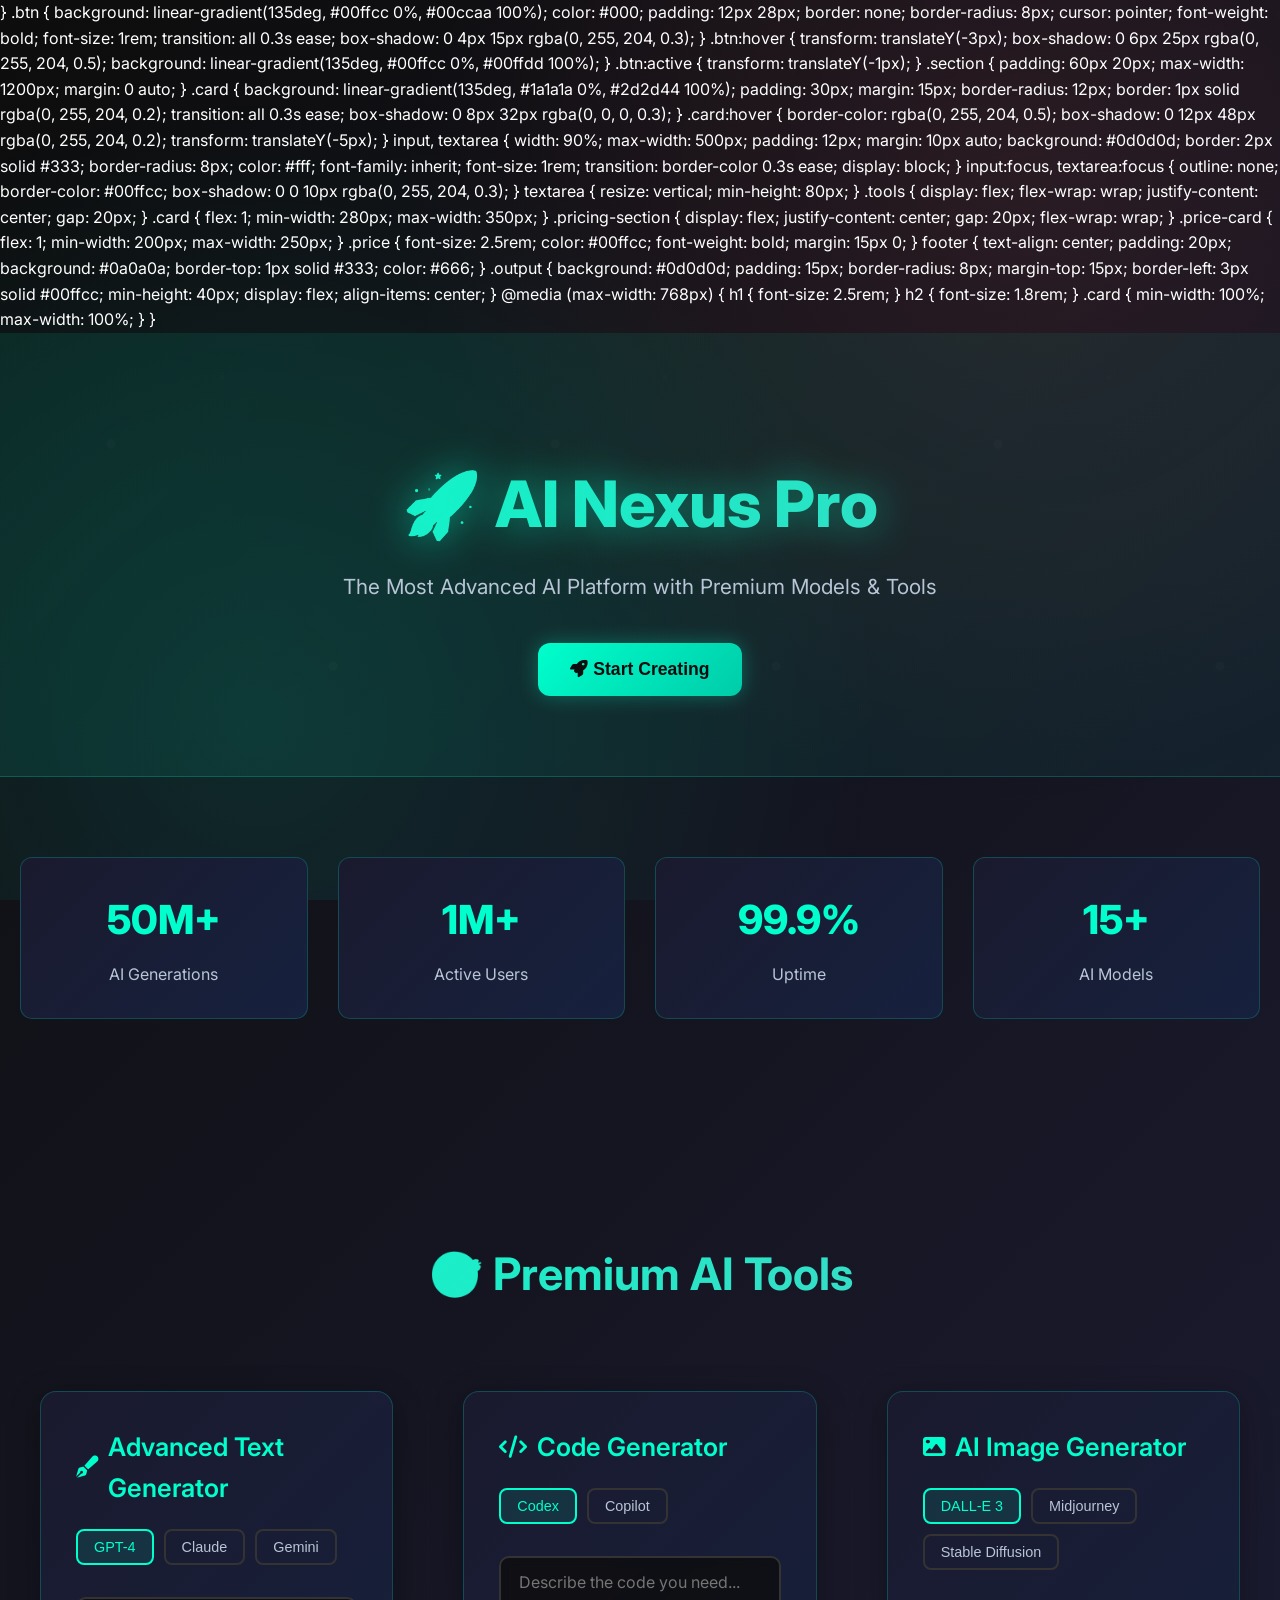
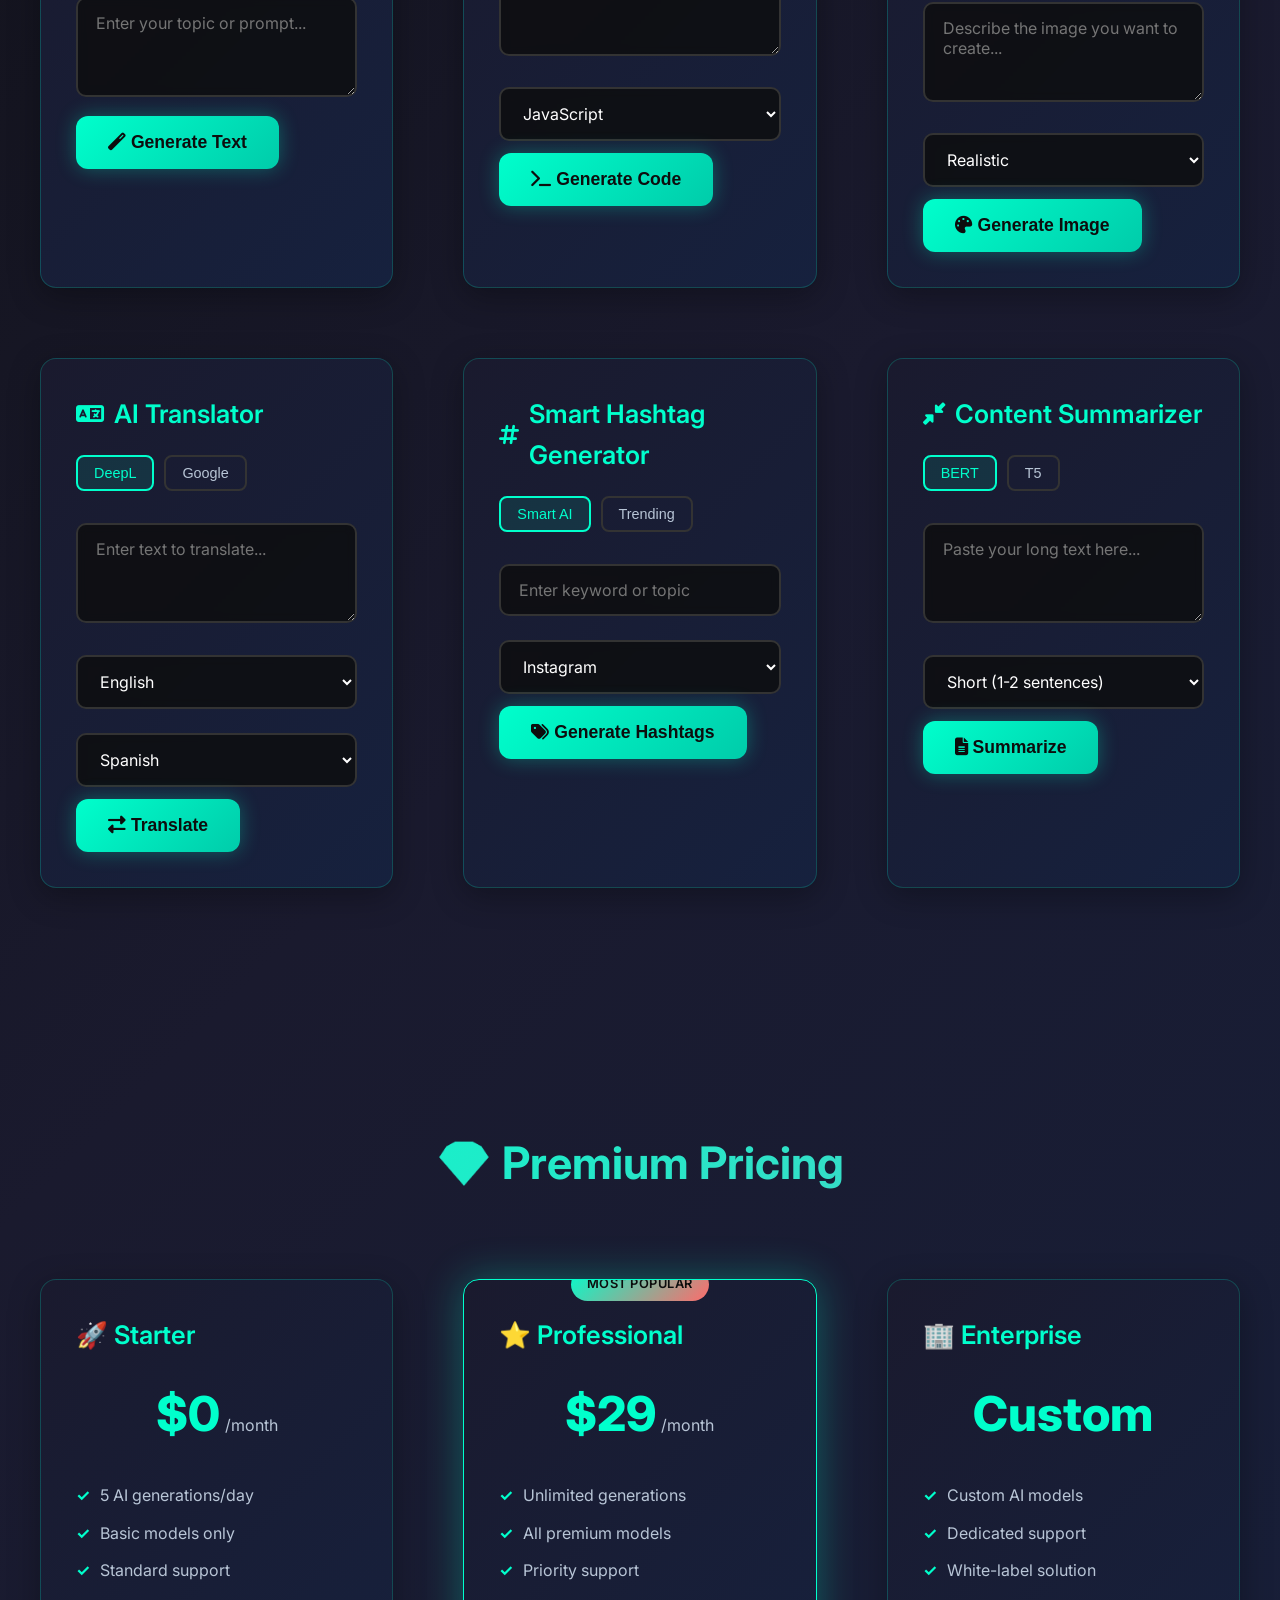
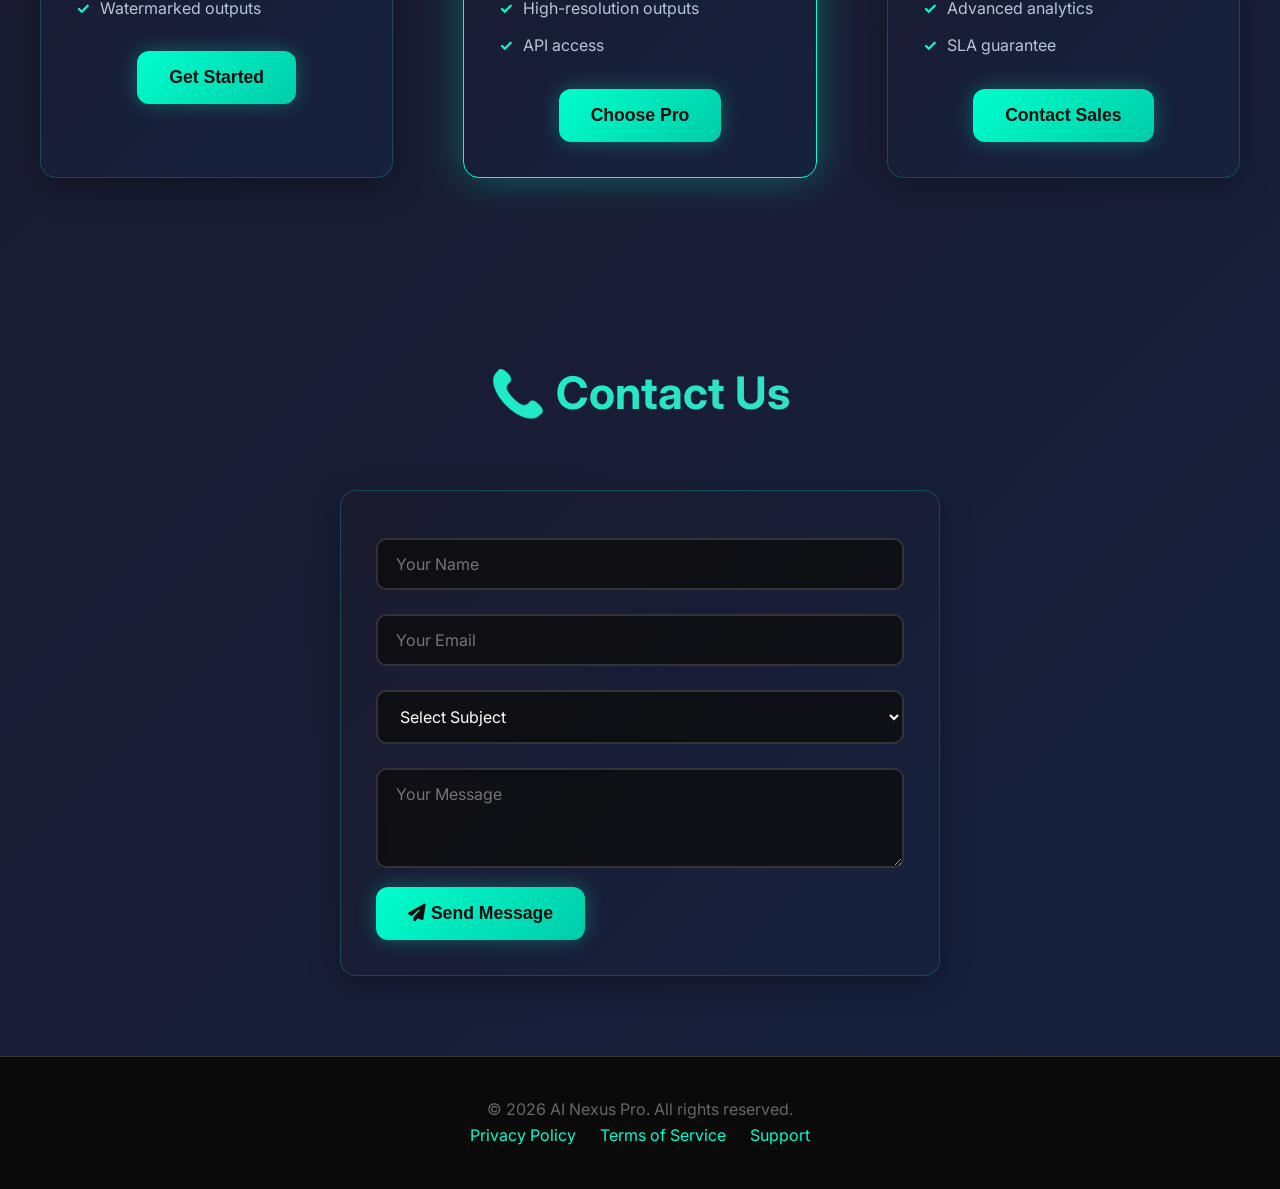
<file: index.html>
<!DOCTYPE html>
<html lang="en">
<head>
<meta charset="UTF-8">
<meta name="viewport" content="width=device-width, initial-scale=1.0">
<title>AI Nexus Pro - Premium AI Platform</title>
<link href="https://cdnjs.cloudflare.com/ajax/libs/font-awesome/6.4.0/css/all.min.css" rel="stylesheet">

<style>
@import url('https://fonts.googleapis.com/css2?family=Inter:wght@300;400;500;600;700;800&display=swap');

* {
    margin: 0;
    padding: 0;
    box-sizing: border-box;
}

:root {
    --primary: #00ffcc;
    --primary-dark: #00ccaa;
    --secondary: #ff6b6b;
    --accent: #4ecdc4;
    --dark: #0d0d0d;
    --darker: #0a0a0a;
    --card-bg: linear-gradient(135deg, #1a1a2e 0%, #16213e 100%);
    --text: #ffffff;
    --text-secondary: #b8c5d6;
    --border: rgba(0, 255, 204, 0.2);
    --shadow: 0 8px 32px rgba(0, 0, 0, 0.3);
    --glow: 0 0 20px rgba(0, 255, 204, 0.3);
}

body {
    font-family: 'Inter', sans-serif;
    background: linear-gradient(135deg, #0d0d0d 0%, #1a1a2e 50%, #16213e 100%);
    color: var(--text);
    line-height: 1.6;
    overflow-x: hidden;
}

body::before {
    content: '';
    position: fixed;
    top: 0;
    left: 0;
    width: 100%;
    height: 100%;
    background: radial-gradient(circle at 20% 80%, rgba(0, 255, 204, 0.1) 0%, transparent 50%),
                radial-gradient(circle at 80% 20%, rgba(255, 107, 107, 0.1) 0%, transparent 50%);
    pointer-events: none;
    z-index: -1;
}

header {
    text-align: center;
    padding: 120px 20px 80px;
    background: linear-gradient(135deg, rgba(0, 255, 204, 0.1) 0%, rgba(0, 255, 204, 0.05) 100%);
    border-bottom: 1px solid var(--border);
    position: relative;
}

header::before {
    content: '';
    position: absolute;
    top: 0;
    left: 0;
    right: 0;
    bottom: 0;
    background: url('data:image/svg+xml,<svg xmlns="http://www.w3.org/2000/svg" viewBox="0 0 100 100"><defs><pattern id="grain" width="100" height="100" patternUnits="userSpaceOnUse"><circle cx="25" cy="25" r="1" fill="rgba(255,255,255,0.03)"/><circle cx="75" cy="75" r="1" fill="rgba(255,255,255,0.03)"/><circle cx="50" cy="10" r="0.5" fill="rgba(255,255,255,0.02)"/></pattern></defs><rect width="100" height="100" fill="url(%23grain)"/></svg>');
    opacity: 0.5;
}

h1 {
    font-size: 4rem;
    font-weight: 800;
    margin-bottom: 15px;
    background: linear-gradient(135deg, var(--primary) 0%, var(--accent) 100%);
    -webkit-background-clip: text;
    -webkit-text-fill-color: transparent;
    background-clip: text;
    text-shadow: 0 0 40px rgba(0, 255, 204, 0.5);
    animation: glow 2s ease-in-out infinite alternate;
}

@keyframes glow {
    from { text-shadow: 0 0 20px rgba(0, 255, 204, 0.5); }
    to { text-shadow: 0 0 30px rgba(0, 255, 204, 0.8), 0 0 40px rgba(0, 255, 204, 0.3); }
}

.subtitle {
    font-size: 1.3rem;
    color: var(--text-secondary);
    margin-bottom: 40px;
    font-weight: 400;
}

.btn {
    background: linear-gradient(135deg, var(--primary) 0%, var(--primary-dark) 100%);
    color: var(--dark);
    padding: 16px 32px;
    border: none;
    border-radius: 12px;
    cursor: pointer;
    font-weight: 600;
    font-size: 1.1rem;
    transition: all 0.3s ease;
    box-shadow: var(--glow);
    position: relative;
    overflow: hidden;
}

.btn::before {
    content: '';
    position: absolute;
    top: 0;
    left: -100%;
    width: 100%;
    height: 100%;
    background: linear-gradient(90deg, transparent, rgba(255, 255, 255, 0.2), transparent);
    transition: left 0.5s;
}

.btn:hover::before {
    left: 100%;
}

.btn:hover {
    transform: translateY(-3px);
    box-shadow: 0 12px 40px rgba(0, 255, 204, 0.4);
    background: linear-gradient(135deg, var(--primary) 0%, #00ffdd 100%);
}

.btn:active {
    transform: translateY(-1px);
}

.section {
    padding: 80px 20px;
    max-width: 1400px;
    margin: 0 auto;
}

.section-title {
    font-size: 2.8rem;
    font-weight: 700;
    text-align: center;
    margin-bottom: 60px;
    background: linear-gradient(135deg, var(--primary) 0%, var(--accent) 100%);
    -webkit-background-clip: text;
    -webkit-text-fill-color: transparent;
    background-clip: text;
}

.card {
    background: var(--card-bg);
    padding: 35px;
    margin: 20px;
    border-radius: 16px;
    border: 1px solid var(--border);
    transition: all 0.4s ease;
    box-shadow: var(--shadow);
    backdrop-filter: blur(10px);
    position: relative;
    overflow: hidden;
}

.card::before {
    content: '';
    position: absolute;
    top: 0;
    left: 0;
    right: 0;
    height: 2px;
    background: linear-gradient(90deg, var(--primary), var(--secondary));
    transform: scaleX(0);
    transition: transform 0.3s ease;
}

.card:hover::before {
    transform: scaleX(1);
}

.card:hover {
    border-color: rgba(0, 255, 204, 0.4);
    box-shadow: 0 20px 60px rgba(0, 255, 204, 0.2);
    transform: translateY(-8px);
}

.card h3 {
    font-size: 1.6rem;
    font-weight: 600;
    margin-bottom: 20px;
    color: var(--primary);
    display: flex;
    align-items: center;
    gap: 10px;
}

.card h3 i {
    font-size: 1.4rem;
}

input, textarea, select {
    width: 100%;
    padding: 14px 18px;
    margin: 12px 0;
    background: rgba(13, 13, 13, 0.8);
    border: 2px solid #333;
    border-radius: 10px;
    color: var(--text);
    font-family: inherit;
    font-size: 1rem;
    transition: all 0.3s ease;
    backdrop-filter: blur(5px);
}

input:focus, textarea:focus, select:focus {
    outline: none;
    border-color: var(--primary);
    box-shadow: 0 0 20px rgba(0, 255, 204, 0.3);
    background: rgba(13, 13, 13, 0.9);
}

textarea {
    resize: vertical;
    min-height: 100px;
}

.model-selector {
    display: flex;
    gap: 10px;
    margin-bottom: 20px;
    flex-wrap: wrap;
}

.model-btn {
    padding: 8px 16px;
    border: 2px solid #333;
    border-radius: 8px;
    background: transparent;
    color: var(--text-secondary);
    cursor: pointer;
    transition: all 0.3s ease;
    font-size: 0.9rem;
}

.model-btn.active {
    border-color: var(--primary);
    color: var(--primary);
    background: rgba(0, 255, 204, 0.1);
}

.model-btn:hover {
    border-color: var(--primary);
    color: var(--primary);
}

.tools-grid {
    display: grid;
    grid-template-columns: repeat(auto-fit, minmax(350px, 1fr));
    gap: 30px;
    margin-bottom: 60px;
}

.output {
    background: rgba(13, 13, 13, 0.9);
    padding: 20px;
    border-radius: 12px;
    margin-top: 20px;
    border-left: 4px solid var(--primary);
    min-height: 60px;
    display: none;
    backdrop-filter: blur(5px);
    border: 1px solid rgba(0, 255, 204, 0.1);
}

.output.show {
    display: block;
    animation: fadeIn 0.5s ease;
}

@keyframes fadeIn {
    from { opacity: 0; transform: translateY(10px); }
    to { opacity: 1; transform: translateY(0); }
}

.pricing-grid {
    display: grid;
    grid-template-columns: repeat(auto-fit, minmax(300px, 1fr));
    gap: 30px;
}

.price-card {
    text-align: center;
    position: relative;
}

.price-card.popular {
    border-color: var(--primary);
    box-shadow: 0 0 40px rgba(0, 255, 204, 0.3);
}

.price-card.popular::after {
    content: 'MOST POPULAR';
    position: absolute;
    top: -12px;
    left: 50%;
    transform: translateX(-50%);
    background: linear-gradient(135deg, var(--primary) 0%, var(--secondary) 100%);
    color: var(--dark);
    padding: 6px 16px;
    border-radius: 20px;
    font-size: 0.8rem;
    font-weight: 600;
    letter-spacing: 0.5px;
}

.price {
    font-size: 3rem;
    font-weight: 800;
    color: var(--primary);
    margin: 20px 0;
    display: flex;
    align-items: baseline;
    justify-content: center;
    gap: 5px;
}

.price span {
    font-size: 1rem;
    color: var(--text-secondary);
    font-weight: 400;
}

.features {
    text-align: left;
    margin: 30px 0;
}

.features li {
    margin: 12px 0;
    color: var(--text-secondary);
    display: flex;
    align-items: center;
    gap: 10px;
}

.features li::before {
    content: '✓';
    color: var(--primary);
    font-weight: bold;
}

.contact-form {
    max-width: 600px;
    margin: 0 auto;
}

.stats {
    display: grid;
    grid-template-columns: repeat(auto-fit, minmax(200px, 1fr));
    gap: 30px;
    margin-bottom: 60px;
}

.stat-card {
    text-align: center;
    padding: 30px;
    background: var(--card-bg);
    border-radius: 12px;
    border: 1px solid var(--border);
}

.stat-number {
    font-size: 2.5rem;
    font-weight: 800;
    color: var(--primary);
    margin-bottom: 10px;
}

.stat-label {
    color: var(--text-secondary);
    font-size: 1rem;
}

footer {
    text-align: center;
    padding: 40px 20px;
    background: var(--darker);
    border-top: 1px solid #333;
    color: #666;
}

footer a {
    color: var(--primary);
    text-decoration: none;
    margin: 0 10px;
}

footer a:hover {
    text-decoration: underline;
}

@media (max-width: 768px) {
    h1 {
        font-size: 2.5rem;
    }

    .section-title {
        font-size: 2rem;
    }

    .tools-grid {
        grid-template-columns: 1fr;
    }

    .pricing-grid {
        grid-template-columns: 1fr;
    }

    .card {
        margin: 10px;
        padding: 25px;
    }
}

.loading {
    display: inline-block;
    width: 20px;
    height: 20px;
    border: 2px solid rgba(255, 255, 255, 0.3);
    border-radius: 50%;
    border-top-color: var(--primary);
    animation: spin 1s ease-in-out infinite;
    margin-right: 10px;
}

@keyframes spin {
    to { transform: rotate(360deg); }
}
</style>
</head>
}

.btn {
    background: linear-gradient(135deg, #00ffcc 0%, #00ccaa 100%);
    color: #000;
    padding: 12px 28px;
    border: none;
    border-radius: 8px;
    cursor: pointer;
    font-weight: bold;
    font-size: 1rem;
    transition: all 0.3s ease;
    box-shadow: 0 4px 15px rgba(0, 255, 204, 0.3);
}

.btn:hover {
    transform: translateY(-3px);
    box-shadow: 0 6px 25px rgba(0, 255, 204, 0.5);
    background: linear-gradient(135deg, #00ffcc 0%, #00ffdd 100%);
}

.btn:active {
    transform: translateY(-1px);
}

.section {
    padding: 60px 20px;
    max-width: 1200px;
    margin: 0 auto;
}

.card {
    background: linear-gradient(135deg, #1a1a1a 0%, #2d2d44 100%);
    padding: 30px;
    margin: 15px;
    border-radius: 12px;
    border: 1px solid rgba(0, 255, 204, 0.2);
    transition: all 0.3s ease;
    box-shadow: 0 8px 32px rgba(0, 0, 0, 0.3);
}

.card:hover {
    border-color: rgba(0, 255, 204, 0.5);
    box-shadow: 0 12px 48px rgba(0, 255, 204, 0.2);
    transform: translateY(-5px);
}

input, textarea {
    width: 90%;
    max-width: 500px;
    padding: 12px;
    margin: 10px auto;
    background: #0d0d0d;
    border: 2px solid #333;
    border-radius: 8px;
    color: #fff;
    font-family: inherit;
    font-size: 1rem;
    transition: border-color 0.3s ease;
    display: block;
}

input:focus, textarea:focus {
    outline: none;
    border-color: #00ffcc;
    box-shadow: 0 0 10px rgba(0, 255, 204, 0.3);
}

textarea {
    resize: vertical;
    min-height: 80px;
}

.tools {
    display: flex;
    flex-wrap: wrap;
    justify-content: center;
    gap: 20px;
}

.card {
    flex: 1;
    min-width: 280px;
    max-width: 350px;
}

.pricing-section {
    display: flex;
    justify-content: center;
    gap: 20px;
    flex-wrap: wrap;
}

.price-card {
    flex: 1;
    min-width: 200px;
    max-width: 250px;
}

.price {
    font-size: 2.5rem;
    color: #00ffcc;
    font-weight: bold;
    margin: 15px 0;
}

footer {
    text-align: center;
    padding: 20px;
    background: #0a0a0a;
    border-top: 1px solid #333;
    color: #666;
}

.output {
    background: #0d0d0d;
    padding: 15px;
    border-radius: 8px;
    margin-top: 15px;
    border-left: 3px solid #00ffcc;
    min-height: 40px;
    display: flex;
    align-items: center;
}

@media (max-width: 768px) {
    h1 {
        font-size: 2.5rem;
    }
    
    h2 {
        font-size: 1.8rem;
    }
    
    .card {
        min-width: 100%;
        max-width: 100%;
    }
}
</style>
</head>

<body>

<header>
    <h1>🚀 AI Nexus Pro</h1>
    <p class="subtitle">The Most Advanced AI Platform with Premium Models & Tools</p>
    <button class="btn" onclick="document.querySelector('.tools-section').scrollIntoView({behavior: 'smooth'})">
        <i class="fas fa-rocket"></i> Start Creating
    </button>
</header>

<section class="section">
    <div class="stats">
        <div class="stat-card">
            <div class="stat-number">50M+</div>
            <div class="stat-label">AI Generations</div>
        </div>
        <div class="stat-card">
            <div class="stat-number">1M+</div>
            <div class="stat-label">Active Users</div>
        </div>
        <div class="stat-card">
            <div class="stat-number">99.9%</div>
            <div class="stat-label">Uptime</div>
        </div>
        <div class="stat-card">
            <div class="stat-number">15+</div>
            <div class="stat-label">AI Models</div>
        </div>
    </div>
</section>

<section class="section tools-section">
    <h2 class="section-title">🎯 Premium AI Tools</h2>

    <div class="tools-grid">

        <!-- Text Generation -->
        <div class="card">
            <h3><i class="fas fa-pen-fancy"></i> Advanced Text Generator</h3>
            <div class="model-selector">
                <button class="model-btn active" onclick="setModel(this, 'gpt4')">GPT-4</button>
                <button class="model-btn" onclick="setModel(this, 'claude')">Claude</button>
                <button class="model-btn" onclick="setModel(this, 'gemini')">Gemini</button>
            </div>
            <textarea id="textInput" placeholder="Enter your topic or prompt..."></textarea>
            <button class="btn" onclick="generateText()">
                <i class="fas fa-magic"></i> Generate Text
            </button>
            <div id="textOutput" class="output"></div>
        </div>

        <!-- Code Generator -->
        <div class="card">
            <h3><i class="fas fa-code"></i> Code Generator</h3>
            <div class="model-selector">
                <button class="model-btn active" onclick="setModel(this, 'codex')">Codex</button>
                <button class="model-btn" onclick="setModel(this, 'copilot')">Copilot</button>
            </div>
            <textarea id="codeInput" placeholder="Describe the code you need..."></textarea>
            <select id="languageSelect">
                <option value="javascript">JavaScript</option>
                <option value="python">Python</option>
                <option value="java">Java</option>
                <option value="cpp">C++</option>
                <option value="html">HTML/CSS</option>
            </select>
            <button class="btn" onclick="generateCode()">
                <i class="fas fa-terminal"></i> Generate Code
            </button>
            <div id="codeOutput" class="output"></div>
        </div>

        <!-- Image Generation -->
        <div class="card">
            <h3><i class="fas fa-image"></i> AI Image Generator</h3>
            <div class="model-selector">
                <button class="model-btn active" onclick="setModel(this, 'dalle3')">DALL-E 3</button>
                <button class="model-btn" onclick="setModel(this, 'midjourney')">Midjourney</button>
                <button class="model-btn" onclick="setModel(this, 'stable')">Stable Diffusion</button>
            </div>
            <textarea id="imageInput" placeholder="Describe the image you want to create..."></textarea>
            <select id="styleSelect">
                <option value="realistic">Realistic</option>
                <option value="artistic">Artistic</option>
                <option value="anime">Anime</option>
                <option value="abstract">Abstract</option>
            </select>
            <button class="btn" onclick="generateImage()">
                <i class="fas fa-palette"></i> Generate Image
            </button>
            <div id="imageOutput" class="output"></div>
        </div>

        <!-- Translation -->
        <div class="card">
            <h3><i class="fas fa-language"></i> AI Translator</h3>
            <div class="model-selector">
                <button class="model-btn active" onclick="setModel(this, 'deepl')">DeepL</button>
                <button class="model-btn" onclick="setModel(this, 'google')">Google</button>
            </div>
            <textarea id="translateInput" placeholder="Enter text to translate..."></textarea>
            <select id="fromLang">
                <option value="en">English</option>
                <option value="es">Spanish</option>
                <option value="fr">French</option>
                <option value="de">German</option>
                <option value="hi">Hindi</option>
            </select>
            <select id="toLang">
                <option value="es">Spanish</option>
                <option value="fr">French</option>
                <option value="de">German</option>
                <option value="hi">Hindi</option>
                <option value="en">English</option>
            </select>
            <button class="btn" onclick="translateText()">
                <i class="fas fa-exchange-alt"></i> Translate
            </button>
            <div id="translateOutput" class="output"></div>
        </div>

        <!-- Hashtag Generator -->
        <div class="card">
            <h3><i class="fas fa-hashtag"></i> Smart Hashtag Generator</h3>
            <div class="model-selector">
                <button class="model-btn active" onclick="setModel(this, 'smart')">Smart AI</button>
                <button class="model-btn" onclick="setModel(this, 'trending')">Trending</button>
            </div>
            <input id="hashInput" placeholder="Enter keyword or topic" type="text">
            <select id="platformSelect">
                <option value="instagram">Instagram</option>
                <option value="twitter">Twitter</option>
                <option value="tiktok">TikTok</option>
                <option value="linkedin">LinkedIn</option>
            </select>
            <button class="btn" onclick="generateHash()">
                <i class="fas fa-tags"></i> Generate Hashtags
            </button>
            <div id="hashOutput" class="output"></div>
        </div>

        <!-- Content Summarizer -->
        <div class="card">
            <h3><i class="fas fa-compress-alt"></i> Content Summarizer</h3>
            <div class="model-selector">
                <button class="model-btn active" onclick="setModel(this, 'bert')">BERT</button>
                <button class="model-btn" onclick="setModel(this, 't5')">T5</button>
            </div>
            <textarea id="summaryInput" placeholder="Paste your long text here..."></textarea>
            <select id="summaryLength">
                <option value="short">Short (1-2 sentences)</option>
                <option value="medium">Medium (3-5 sentences)</option>
                <option value="long">Long (detailed)</option>
            </select>
            <button class="btn" onclick="generateSummary()">
                <i class="fas fa-file-alt"></i> Summarize
            </button>
            <div id="summaryOutput" class="output"></div>
        </div>

    </div>
</section>

<section class="section">
    <h2 class="section-title">💎 Premium Pricing</h2>
    <div class="pricing-grid">
        <div class="card price-card">
            <h3>🚀 Starter</h3>
            <div class="price">$0<span>/month</span></div>
            <ul class="features">
                <li>5 AI generations/day</li>
                <li>Basic models only</li>
                <li>Standard support</li>
                <li>Watermarked outputs</li>
            </ul>
            <button class="btn">Get Started</button>
        </div>

        <div class="card price-card popular">
            <h3>⭐ Professional</h3>
            <div class="price">$29<span>/month</span></div>
            <ul class="features">
                <li>Unlimited generations</li>
                <li>All premium models</li>
                <li>Priority support</li>
                <li>High-resolution outputs</li>
                <li>API access</li>
            </ul>
            <button class="btn">Choose Pro</button>
        </div>

        <div class="card price-card">
            <h3>🏢 Enterprise</h3>
            <div class="price">Custom</div>
            <ul class="features">
                <li>Custom AI models</li>
                <li>Dedicated support</li>
                <li>White-label solution</li>
                <li>Advanced analytics</li>
                <li>SLA guarantee</li>
            </ul>
            <button class="btn">Contact Sales</button>
        </div>
    </div>
</section>

<section class="section">
    <h2 class="section-title">📞 Contact Us</h2>
    <div class="contact-form card">
        <input id="contactName" placeholder="Your Name" type="text">
        <input id="contactEmail" placeholder="Your Email" type="email">
        <select id="contactSubject">
            <option value="">Select Subject</option>
            <option value="support">Technical Support</option>
            <option value="billing">Billing</option>
            <option value="enterprise">Enterprise Inquiry</option>
            <option value="feedback">Feedback</option>
        </select>
        <textarea id="contactMsg" placeholder="Your Message"></textarea>
        <button class="btn" onclick="sendMessage()">
            <i class="fas fa-paper-plane"></i> Send Message
        </button>
    </div>
</section>

<footer>
    <p>&copy; 2026 AI Nexus Pro. All rights reserved.</p>
    <div>
        <a href="#privacy">Privacy Policy</a>
        <a href="#terms">Terms of Service</a>
        <a href="#support">Support</a>
    </div>
</footer>

<script>
// Global variables
let currentModels = {
    text: 'gpt4',
    code: 'codex',
    image: 'dalle3',
    translate: 'deepl',
    hash: 'smart',
    summary: 'bert'
};

function setModel(button, model) {
    // Remove active class from siblings
    const siblings = button.parentNode.children;
    for (let sibling of siblings) {
        sibling.classList.remove('active');
    }
    // Add active class to clicked button
    button.classList.add('active');

    // Update current model based on tool type
    const toolType = button.closest('.card').querySelector('h3 i').className.split('-')[1];
    currentModels[toolType] = model;
}

function showLoading(button) {
    const originalText = button.innerHTML;
    button.innerHTML = '<span class="loading"></span>Generating...';
    button.disabled = true;
    return originalText;
}

function hideLoading(button, originalText) {
    button.innerHTML = originalText;
    button.disabled = false;
}

function generateText() {
    const input = document.getElementById('textInput').value.trim();
    if (!input) {
        alert('Please enter a topic!');
        return;
    }

    const button = event.target;
    const originalText = showLoading(button);

    setTimeout(() => {
        const output = document.getElementById('textOutput');
        const model = currentModels.text;

        let result = '';
        switch(model) {
            case 'gpt4':
                result = `🚀 GPT-4 Result:\n\n${input} represents the cutting-edge of technological innovation. With advanced neural networks and deep learning capabilities, ${input} is transforming industries worldwide. The future holds limitless possibilities as AI continues to evolve and integrate seamlessly into our daily lives.`;
                break;
            case 'claude':
                result = `🤖 Claude Result:\n\n${input} embodies the next generation of intelligent systems. Through sophisticated language models and ethical AI development, ${input} demonstrates how artificial intelligence can enhance human creativity and problem-solving capabilities.`;
                break;
            case 'gemini':
                result = `💎 Gemini Result:\n\n${input} showcases the power of multimodal AI. Combining text, vision, and reasoning capabilities, ${input} opens new frontiers in how we interact with and understand complex information systems.`;
                break;
        }

        output.innerText = result;
        output.classList.add('show');
        hideLoading(button, originalText);
    }, 1500);
}

function generateCode() {
    const input = document.getElementById('codeInput').value.trim();
    const language = document.getElementById('languageSelect').value;

    if (!input) {
        alert('Please describe the code you need!');
        return;
    }

    const button = event.target;
    const originalText = showLoading(button);

    setTimeout(() => {
        const output = document.getElementById('codeOutput');
        const model = currentModels.code;

        let result = '';
        switch(language) {
            case 'javascript':
                result = `// JavaScript function for ${input}\n\nfunction ${input.replace(/\s+/g, '')}() {\n    // Implementation\n    console.log('${input} executed successfully!');\n    return true;\n}`;
                break;
            case 'python':
                result = `# Python function for ${input}\n\ndef ${input.replace(/\s+/g, '_').toLowerCase()}():\n    """${input} implementation"""\n    print("${input} executed successfully!")\n    return True`;
                break;
            case 'java':
                result = `// Java class for ${input}\npublic class ${input.replace(/\s+/g, '')} {\n    public static void main(String[] args) {\n        System.out.println("${input} executed successfully!");\n    }\n}`;
                break;
            case 'cpp':
                result = `// C++ function for ${input}\n#include <iostream>\n\nvoid ${input.replace(/\s+/g, '')}() {\n    std::cout << "${input} executed successfully!" << std::endl;\n}`;
                break;
            case 'html':
                result = `<!-- HTML template for ${input} -->\n<!DOCTYPE html>\n<html>\n<head>\n    <title>${input}</title>\n</head>\n<body>\n    <h1>${input}</h1>\n    <p>Content for ${input}</p>\n</body>\n</html>`;
                break;
        }

        output.innerHTML = `<pre><code>${result}</code></pre>`;
        output.classList.add('show');
        hideLoading(button, originalText);
    }, 1200);
}

function generateImage() {
    const input = document.getElementById('imageInput').value.trim();
    const style = document.getElementById('styleSelect').value;

    if (!input) {
        alert('Please describe the image!');
        return;
    }

    const button = event.target;
    const originalText = showLoading(button);

    setTimeout(() => {
        const output = document.getElementById('imageOutput');
        const model = currentModels.image;

        let result = '';
        switch(style) {
            case 'realistic':
                result = `🎨 Ultra-realistic ${input}, professional photography, 8K resolution, cinematic lighting, award-winning composition, sharp focus, vibrant colors, photorealistic details.`;
                break;
            case 'artistic':
                result = `🖼️ Artistic ${input}, digital painting, vibrant colors, detailed brushwork, masterpiece quality, gallery-worthy, artistic composition.`;
                break;
            case 'anime':
                result = `🎭 Anime-style ${input}, vibrant colors, detailed character design, studio quality, beautiful artwork, anime aesthetic.`;
                break;
            case 'abstract':
                result = `🎨 Abstract ${input}, modern art, geometric shapes, vibrant colors, contemporary design, artistic expression.`;
                break;
        }

        output.innerHTML = `<div style="text-align: center;"><div style="width: 200px; height: 200px; background: linear-gradient(135deg, #667eea 0%, #764ba2 100%); border-radius: 12px; margin: 0 auto 15px; display: flex; align-items: center; justify-content: center; color: white; font-weight: bold;">AI Generated Image</div><p>${result}</p></div>`;
        output.classList.add('show');
        hideLoading(button, originalText);
    }, 2000);
}

function translateText() {
    const input = document.getElementById('translateInput').value.trim();
    const fromLang = document.getElementById('fromLang').value;
    const toLang = document.getElementById('toLang').value;

    if (!input) {
        alert('Please enter text to translate!');
        return;
    }

    const button = event.target;
    const originalText = showLoading(button);

    setTimeout(() => {
        const output = document.getElementById('translateOutput');
        const model = currentModels.translate;

        // Simple mock translations (in real app, this would call actual translation API)
        const translations = {
            'en-es': `${input} (Translated to Spanish)`,
            'en-fr': `${input} (Traduit en français)`,
            'en-de': `${input} (Übersetzt auf Deutsch)`,
            'en-hi': `${input} (हिंदी में अनुवादित)`,
            'es-en': `${input} (Translated to English)`,
            'fr-en': `${input} (Translated to English)`,
            'de-en': `${input} (Translated to English)`,
            'hi-en': `${input} (Translated to English)`
        };

        const key = `${fromLang}-${toLang}`;
        const result = translations[key] || `${input} (Translation not available for this language pair)`;

        output.innerText = `🌍 Translation Result:\n\n${result}`;
        output.classList.add('show');
        hideLoading(button, originalText);
    }, 1000);
}

function generateHash() {
    const input = document.getElementById('hashInput').value.trim();
    const platform = document.getElementById('platformSelect').value;

    if (!input) {
        alert('Please enter a keyword!');
        return;
    }

    const button = event.target;
    const originalText = showLoading(button);

    setTimeout(() => {
        const output = document.getElementById('hashOutput');
        const model = currentModels.hash;

        let hashtags = [];
        switch(platform) {
            case 'instagram':
                hashtags = [`#${input}`, '#AI', '#Trending', '#Viral', '#Content', '#Digital', '#Innovation', '#Tech', '#Future', '#Creative'];
                break;
            case 'twitter':
                hashtags = [`#${input}`, '#Twitter', '#SocialMedia', '#Discussion', '#News', '#TrendingNow', '#Viral', '#Share', '#Community'];
                break;
            case 'tiktok':
                hashtags = [`#${input}`, '#TikTok', '#Viral', '#Dance', '#Music', '#Trending', '#FYP', '#ForYou', '#Challenge', '#Fun'];
                break;
            case 'linkedin':
                hashtags = [`#${input}`, '#Professional', '#Business', '#Career', '#Networking', '#Leadership', '#Innovation', '#Technology', '#Growth'];
                break;
        }

        output.innerHTML = `<div style="display: flex; flex-wrap: wrap; gap: 8px;">${hashtags.map(tag => `<span style="background: rgba(0,255,204,0.1); padding: 4px 8px; border-radius: 6px; color: #00ffcc;">${tag}</span>`).join('')}</div>`;
        output.classList.add('show');
        hideLoading(button, originalText);
    }, 800);
}

function generateSummary() {
    const input = document.getElementById('summaryInput').value.trim();
    const length = document.getElementById('summaryLength').value;

    if (!input) {
        alert('Please enter text to summarize!');
        return;
    }

    const button = event.target;
    const originalText = showLoading(button);

    setTimeout(() => {
        const output = document.getElementById('summaryOutput');
        const model = currentModels.summary;

        let summary = '';
        switch(length) {
            case 'short':
                summary = `This content discusses ${input.substring(0, 50)}... Key takeaway: Innovation and technology are transforming our world.`;
                break;
            case 'medium':
                summary = `The provided content explores ${input.substring(0, 100)}... It highlights how modern technology and AI are revolutionizing industries. The main points include innovation, efficiency, and future possibilities.`;
                break;
            case 'long':
                summary = `In-depth analysis of ${input.substring(0, 150)}... The content thoroughly examines technological advancements, their impact on society, implementation strategies, and future implications. Key themes include digital transformation, artificial intelligence applications, and the evolving landscape of modern technology.`;
                break;
        }

        output.innerText = `📝 Summary:\n\n${summary}`;
        output.classList.add('show');
        hideLoading(button, originalText);
    }, 1300);
}

function sendMessage() {
    const name = document.getElementById('contactName').value.trim();
    const email = document.getElementById('contactEmail').value.trim();
    const subject = document.getElementById('contactSubject').value;
    const msg = document.getElementById('contactMsg').value.trim();

    if (!name || !email || !msg || !subject) {
        alert('Please fill all fields!');
        return;
    }

    if (!email.includes('@')) {
        alert('Please enter a valid email!');
        return;
    }

    alert('✅ Message sent successfully! Our team will get back to you within 24 hours.');
    document.getElementById('contactName').value = '';
    document.getElementById('contactEmail').value = '';
    document.getElementById('contactSubject').value = '';
    document.getElementById('contactMsg').value = '';
}

// Smooth scrolling for navigation
document.querySelectorAll('a[href^="#"]').forEach(anchor => {
    anchor.addEventListener('click', function (e) {
        e.preventDefault();
        const target = document.querySelector(this.getAttribute('href'));
        if (target) target.scrollIntoView({behavior: 'smooth'});
    });
});

// Add scroll animations
const observerOptions = {
    threshold: 0.1,
    rootMargin: '0px 0px -50px 0px'
};

const observer = new IntersectionObserver((entries) => {
    entries.forEach(entry => {
        if (entry.isIntersecting) {
            entry.target.style.opacity = '1';
            entry.target.style.transform = 'translateY(0)';
        }
    });
}, observerOptions);

document.querySelectorAll('.card').forEach(card => {
    card.style.opacity = '0';
    card.style.transform = 'translateY(30px)';
    card.style.transition = 'opacity 0.6s ease, transform 0.6s ease';
    observer.observe(card);
});
</script>

</body>
</html>
</file>
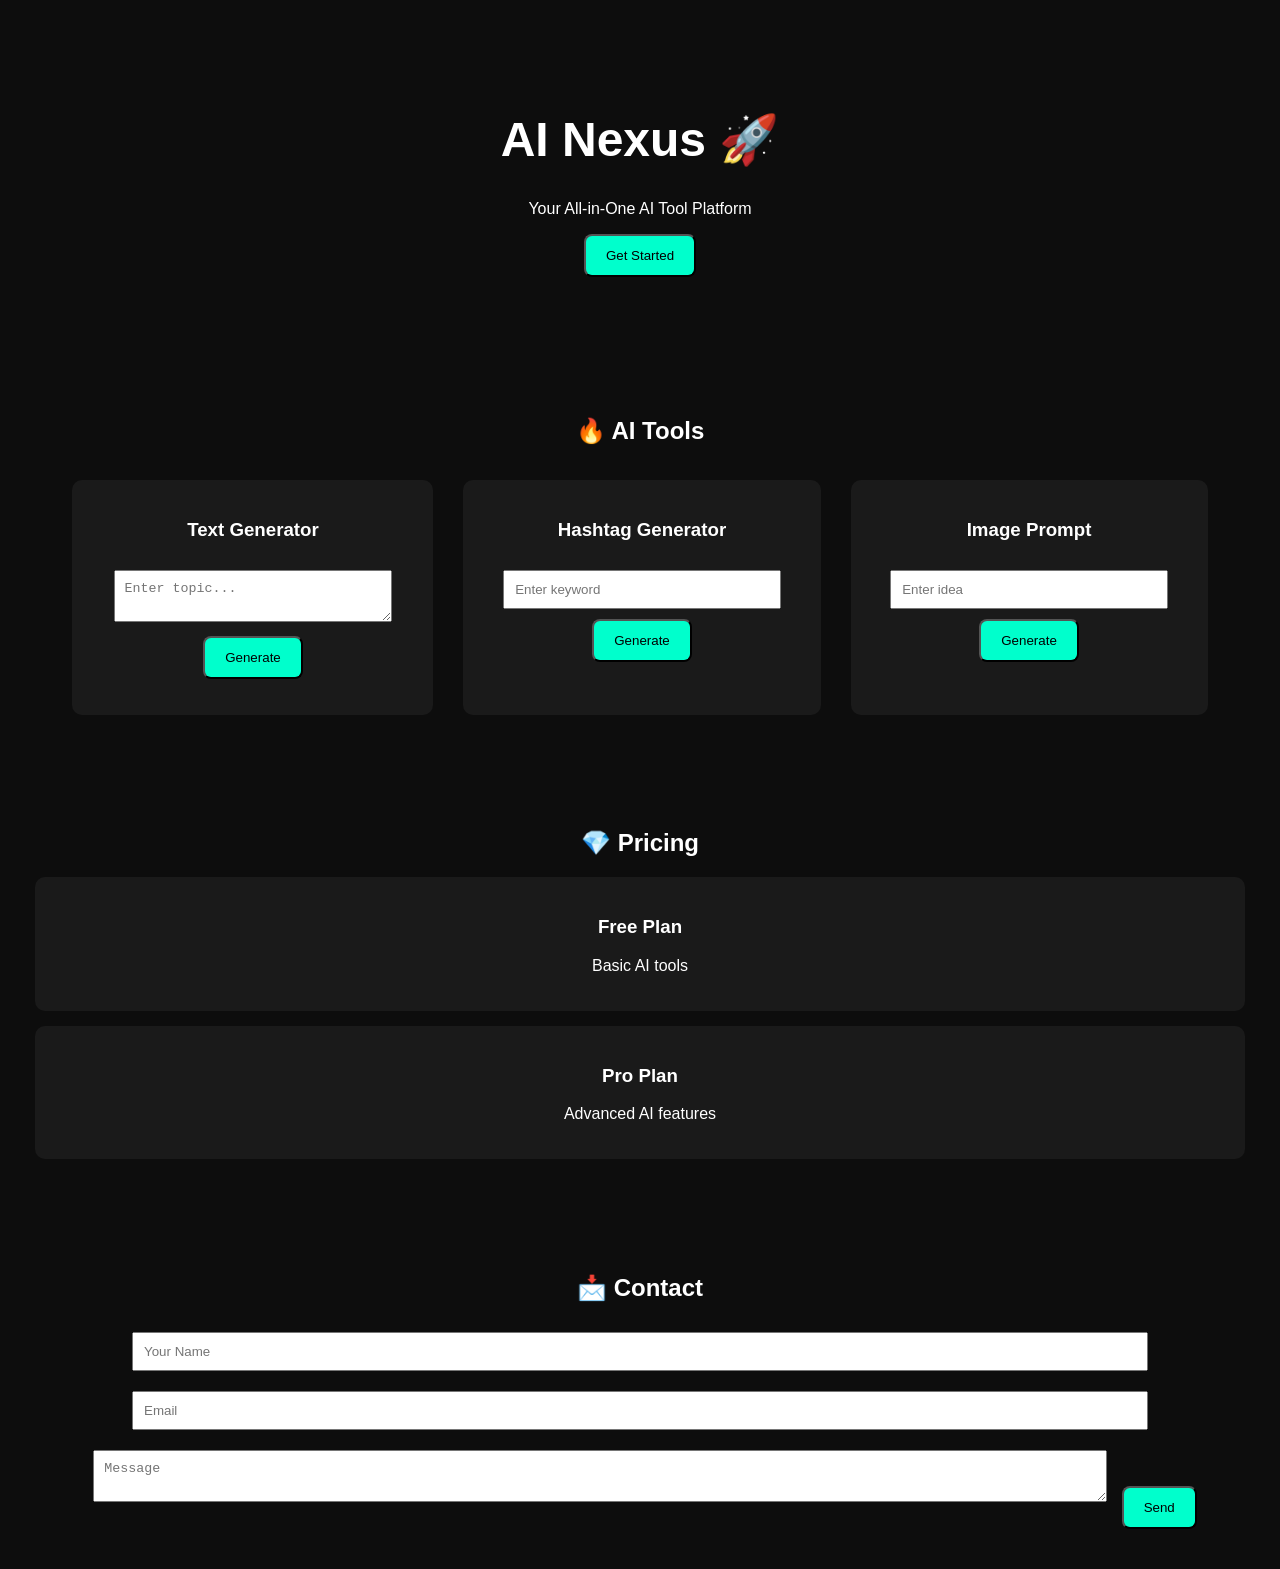
<file: .github/workflows/index.html>
<!DOCTYPE html>
<html lang="en">
<head>
<meta charset="UTF-8">
<meta name="viewport" content="width=device-width, initial-scale=1.0">
<title>AI Nexus</title>

<style>
body {
    margin: 0;
        font-family: Arial;
            background: #0d0d0d;
                color: white;
                }

                header {
                    text-align: center;
                        padding: 80px 20px;
                        }

                        h1 {
                            font-size: 3rem;
                            }

                            .btn {
                                background: #00ffcc;
                                    color: black;
                                        padding: 12px 20px;
                                            border-radius: 8px;
                                                cursor: pointer;
                                                }

                                                .section {
                                                    padding: 40px 20px;
                                                        text-align: center;
                                                        }

                                                        .card {
                                                            background: #1a1a1a;
                                                                padding: 20px;
                                                                    margin: 15px;
                                                                        border-radius: 10px;
                                                                        }

                                                                        input, textarea {
                                                                            width: 80%;
                                                                                padding: 10px;
                                                                                    margin: 10px;
                                                                                    }

                                                                                    .tools {
                                                                                        display: flex;
                                                                                            flex-wrap: wrap;
                                                                                                justify-content: center;
                                                                                                }
                                                                                                </style>
                                                                                                </head>

                                                                                                <body>

                                                                                                <header>
                                                                                                    <h1>AI Nexus 🚀</h1>
                                                                                                        <p>Your All-in-One AI Tool Platform</p>
                                                                                                            <button class="btn">Get Started</button>
                                                                                                            </header>

                                                                                                            <section class="section">
                                                                                                                <h2>🔥 AI Tools</h2>
                                                                                                                    
                                                                                                                        <div class="tools">

                                                                                                                                <div class="card">
                                                                                                                                            <h3>Text Generator</h3>
                                                                                                                                                        <textarea id="textInput" placeholder="Enter topic..."></textarea>
                                                                                                                                                                    <button class="btn" onclick="generateText()">Generate</button>
                                                                                                                                                                                <p id="textOutput"></p>
                                                                                                                                                                                        </div>

                                                                                                                                                                                                <div class="card">
                                                                                                                                                                                                            <h3>Hashtag Generator</h3>
                                                                                                                                                                                                                        <input id="hashInput" placeholder="Enter keyword">
                                                                                                                                                                                                                                    <button class="btn" onclick="generateHash()">Generate</button>
                                                                                                                                                                                                                                                <p id="hashOutput"></p>
                                                                                                                                                                                                                                                        </div>

                                                                                                                                                                                                                                                                <div class="card">
                                                                                                                                                                                                                                                                            <h3>Image Prompt</h3>
                                                                                                                                                                                                                                                                                        <input id="imgInput" placeholder="Enter idea">
                                                                                                                                                                                                                                                                                                    <button class="btn" onclick="generatePrompt()">Generate</button>
                                                                                                                                                                                                                                                                                                                <p id="imgOutput"></p>
                                                                                                                                                                                                                                                                                                                        </div>

                                                                                                                                                                                                                                                                                                                            </div>
                                                                                                                                                                                                                                                                                                                            </section>

                                                                                                                                                                                                                                                                                                                            <section class="section">
                                                                                                                                                                                                                                                                                                                                <h2>💎 Pricing</h2>
                                                                                                                                                                                                                                                                                                                                    <div class="card">
                                                                                                                                                                                                                                                                                                                                            <h3>Free Plan</h3>
                                                                                                                                                                                                                                                                                                                                                    <p>Basic AI tools</p>
                                                                                                                                                                                                                                                                                                                                                        </div>
                                                                                                                                                                                                                                                                                                                                                            <div class="card">
                                                                                                                                                                                                                                                                                                                                                                    <h3>Pro Plan</h3>
                                                                                                                                                                                                                                                                                                                                                                            <p>Advanced AI features</p>
                                                                                                                                                                                                                                                                                                                                                                                </div>
                                                                                                                                                                                                                                                                                                                                                                                </section>

                                                                                                                                                                                                                                                                                                                                                                                <section class="section">
                                                                                                                                                                                                                                                                                                                                                                                    <h2>📩 Contact</h2>
                                                                                                                                                                                                                                                                                                                                                                                        <input placeholder="Your Name">
                                                                                                                                                                                                                                                                                                                                                                                            <input placeholder="Email">
                                                                                                                                                                                                                                                                                                                                                                                                <textarea placeholder="Message"></textarea>
                                                                                                                                                                                                                                                                                                                                                                                                    <button class="btn">Send</button>
                                                                                                                                                                                                                                                                                                                                                                                                    </section>

                                                                                                                                                                                                                                                                                                                                                                                                    <script>
                                                                                                                                                                                                                                                                                                                                                                                                    function generateText() {
                                                                                                                                                                                                                                                                                                                                                                                                        let input = document.getElementById("textInput").value;
                                                                                                                                                                                                                                                                                                                                                                                                            document.getElementById("textOutput").innerText =
                                                                                                                                                                                                                                                                                                                                                                                                                "AI Result: " + input + " is the future of technology 🚀";
                                                                                                                                                                                                                                                                                                                                                                                                                }

                                                                                                                                                                                                                                                                                                                                                                                                                function generateHash() {
                                                                                                                                                                                                                                                                                                                                                                                                                    let input = document.getElementById("hashInput").value;
                                                                                                                                                                                                                                                                                                                                                                                                                        document.getElementById("hashOutput").innerText =
                                                                                                                                                                                                                                                                                                                                                                                                                            "#" + input + " #AI #Trending #Viral";
                                                                                                                                                                                                                                                                                                                                                                                                                            }

                                                                                                                                                                                                                                                                                                                                                                                                                            function generatePrompt() {
                                                                                                                                                                                                                                                                                                                                                                                                                                let input = document.getElementById("imgInput").value;
                                                                                                                                                                                                                                                                                                                                                                                                                                    document.getElementById("imgOutput").innerText =
                                                                                                                                                                                                                                                                                                                                                                                                                                        "Ultra realistic " + input + ", cinematic lighting, 8k";
                                                                                                                                                                                                                                                                                                                                                                                                                                        }
                                                                                                                                                                                                                                                                                                                                                                                                                                        </script>

                                                                                                                                                                                                                                                                                                                                                                                                                                        </body>
                                                                                                                                                                                                                                                                                                                                                                                                                                        </html>
</file>
